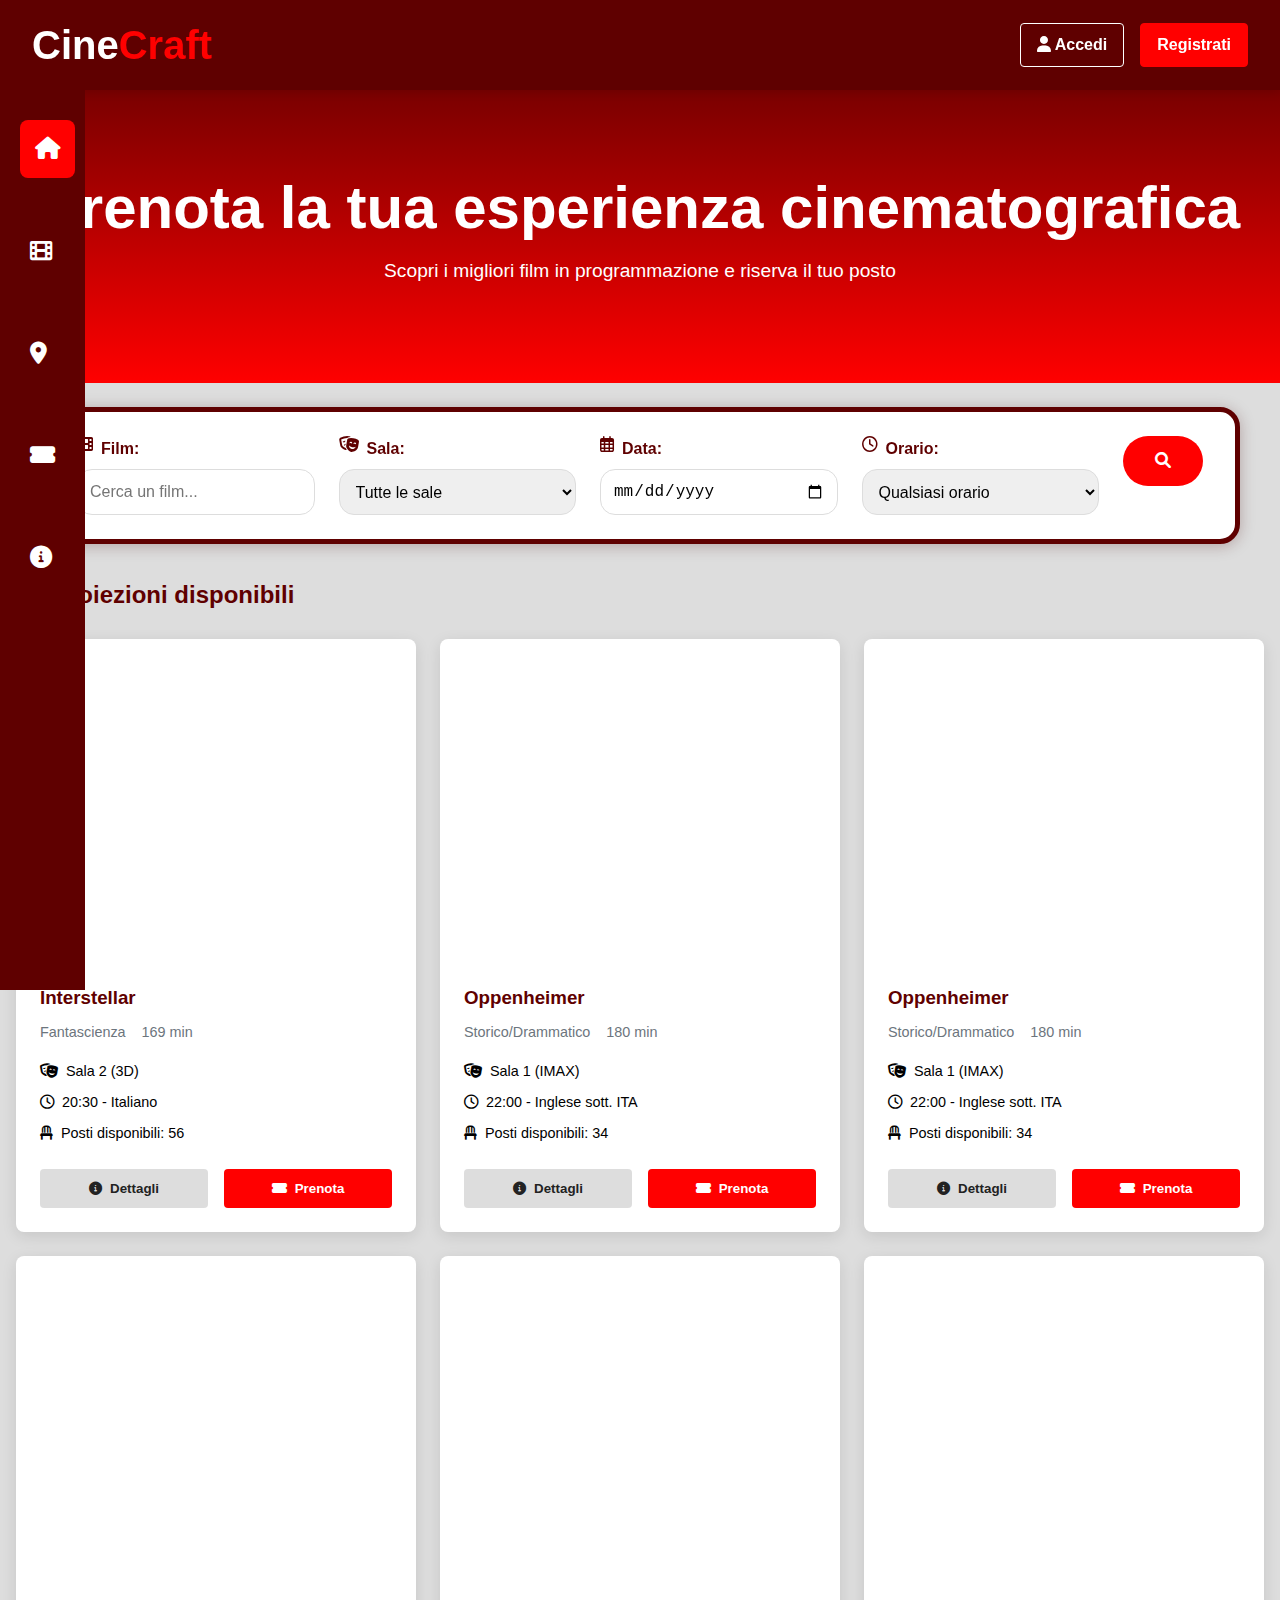
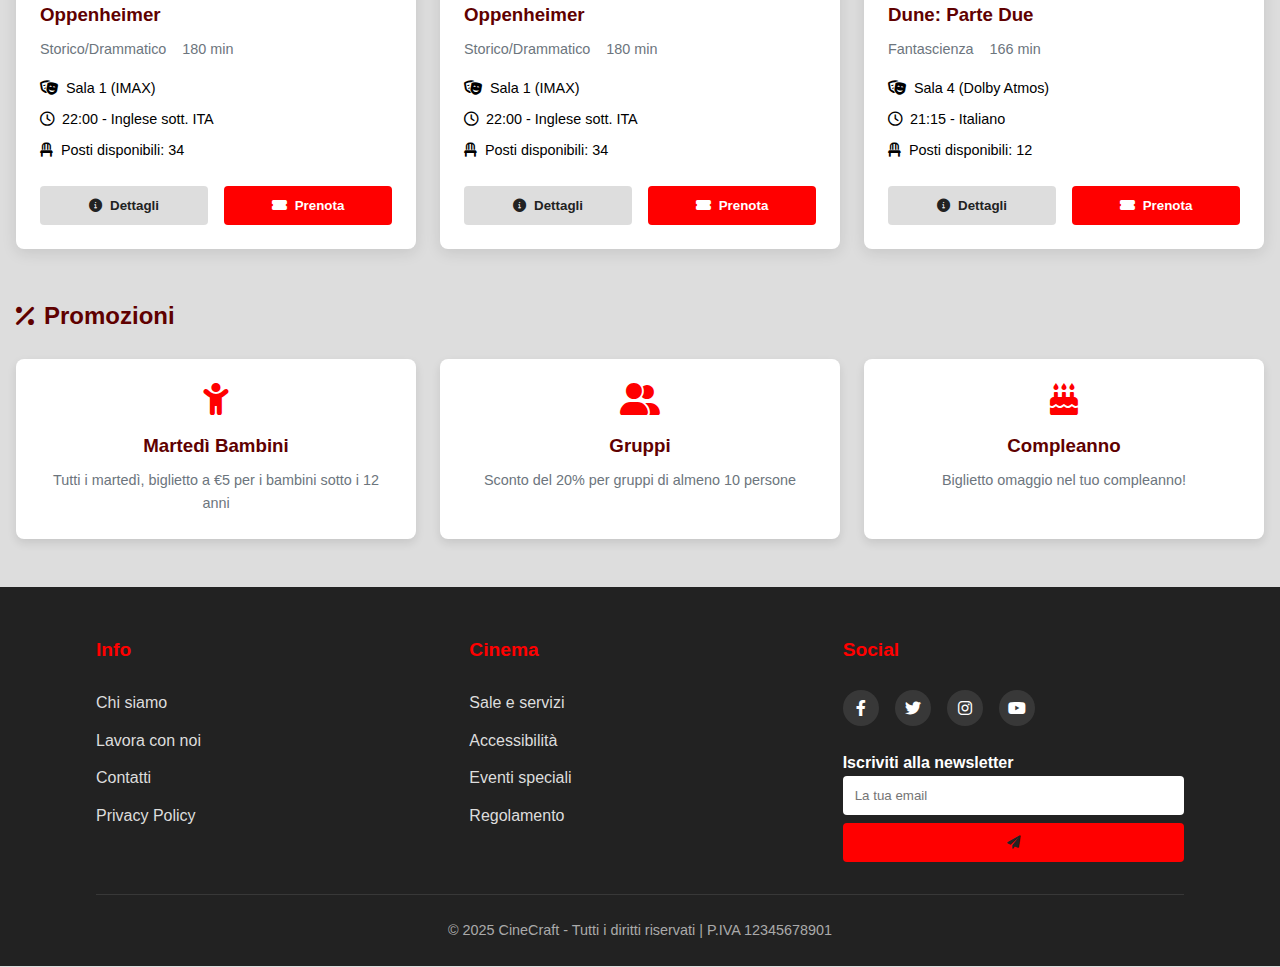
<file: Code/index.html>
<!DOCTYPE html>
<html lang="it">
<head>
  <meta charset="UTF-8">
  <meta name="viewport" content="width=device-width, initial-scale=1.0">
  <meta name="theme-color" content="#580000">
  <title>CineCraft - Prenotazione Biglietti</title>
  <link rel="icon" href="Icon.ico" type="image/x-icon">
  <link rel="stylesheet" href="style.css">
  <link rel="stylesheet" href="https://cdnjs.cloudflare.com/ajax/libs/font-awesome/6.0.0-beta3/css/all.min.css">
</head>
<body>
  <header class="main-header">
    <div class="header-content">
      <h1 class="logo">Cine<span>Craft</span></h1>
      <div class="user-actions">
        <a href="#" class="btn-login"><i class="fas fa-user"></i> Accedi</a>
        <a href="#" class="btn-register">Registrati</a>
      </div>
    </div>
  </header>
 
  <nav class="left-bar">
    <ul>
      <li><a href="#" class="active"><i class="fas fa-home"></i> Home</a></li>
      <li><a href="#"><i class="fas fa-film"></i> Film in programmazione</a></li>
      <li><a href="#"><i class="fas fa-map-marker-alt"></i> Sale</a></li>
      <li><a href="#"><i class="fas fa-ticket-alt"></i> I miei biglietti</a></li>
      <li><a href="#"><i class="fas fa-info-circle"></i> Info</a></li>
    </ul>
  </nav>
  <div class="right-content">
    <div class="hero-banner">
      <div class="hero-content">
        <h2>Prenota la tua esperienza cinematografica</h2>
        <p>Scopri i migliori film in programmazione e riserva il tuo posto</p>
      </div>
    </div>

    <section id="filtro" class="search-section">
      <div class="container">
        
        <form class="search-form">
          <div class="form-group">
            <label for="film"><i class="fas fa-film"></i> Film:</label>
            <input type="text" id="film" name="film" placeholder="Cerca un film...">
          </div>
          
          <div class="form-group">
            <label for="sala"><i class="fas fa-theater-masks"></i> Sala:</label>
            <select id="sala" name="sala">
              <option value="">Tutte le sale</option>
              <option value="1">Sala 1 (Standard)</option>
              <option value="2">Sala 2 (3D)</option>
              <option value="3">Sala 3 (IMAX)</option>
              <option value="4">Sala 4 (Dolby Atmos)</option>
            </select>
          </div>
          
          <div class="form-group">
            <label for="data"><i class="far fa-calendar-alt"></i> Data:</label>
            <input type="date" id="data" name="data">
          </div>
          
          <div class="form-group">
            <label for="orario"><i class="far fa-clock"></i> Orario:</label>
            <select id="orario" name="orario">
              <option value="">Qualsiasi orario</option>
              <option value="morning">Mattina (9:00-12:00)</option>
              <option value="afternoon">Pomeriggio (12:00-18:00)</option>
              <option value="evening">Sera (18:00-24:00)</option>
            </select>
          </div>
          
          <button type="submit" class="btn-search"><i class="fas fa-search"></i></button>
        </form>
      </div>
    </section>

    <main class="container">
      <section class="now-showing">
        <h2><i class="fas fa-star"></i> Proiezioni disponibili</h2>
        <div class="movie-grid">
          <article class="movie-card">
            <div class="movie-poster" style="background-image: url('https://m.media-amazon.com/images/I/91vIHsL-zjL.jpg')">
              <span class="movie-rating">4.8 <i class="fas fa-star"></i></span>
            </div>
            <div class="movie-info">
              <h3>Interstellar</h3>
              <div class="movie-meta">
                <span class="genre">Fantascienza</span>
                <span class="duration">169 min</span>
              </div>
              <div class="screening-info">
                <p><i class="fas fa-theater-masks"></i> Sala 2 (3D)</p>
                <p><i class="far fa-clock"></i> 20:30 - Italiano</p>
                <p><i class="fas fa-chair"></i> Posti disponibili: 56</p>
              </div>
              <div class="movie-actions">
                <button class="btn-details"><i class="fas fa-info-circle"></i> Dettagli</button>
                <button class="btn-book"><i class="fas fa-ticket-alt"></i> Prenota</button>
              </div>
            </div>
          </article>

          <article class="movie-card">
            <div class="movie-poster" style="background-image: url('https://www.agistriveneto.it/wp-content/uploads/2023/09/locandinapg1-1.jpg')">
              <span class="movie-rating">4.9 <i class="fas fa-star"></i></span>
            </div>
            <div class="movie-info">
              <h3>Oppenheimer</h3>
              <div class="movie-meta">
                <span class="genre">Storico/Drammatico</span>
                <span class="duration">180 min</span>
              </div>
              <div class="screening-info">
                <p><i class="fas fa-theater-masks"></i> Sala 1 (IMAX)</p>
                <p><i class="far fa-clock"></i> 22:00 - Inglese sott. ITA</p>
                <p><i class="fas fa-chair"></i> Posti disponibili: 34</p>
              </div>
              <div class="movie-actions">
                <button class="btn-details"><i class="fas fa-info-circle"></i> Dettagli</button>
                <button class="btn-book"><i class="fas fa-ticket-alt"></i> Prenota</button>
              </div>
            </div>
          </article>

          <article class="movie-card">
            <div class="movie-poster" style="background-image: url('https://www.agistriveneto.it/wp-content/uploads/2023/09/locandinapg1-1.jpg')">
              <span class="movie-rating">4.9 <i class="fas fa-star"></i></span>
            </div>
            <div class="movie-info">
              <h3>Oppenheimer</h3>
              <div class="movie-meta">
                <span class="genre">Storico/Drammatico</span>
                <span class="duration">180 min</span>
              </div>
              <div class="screening-info">
                <p><i class="fas fa-theater-masks"></i> Sala 1 (IMAX)</p>
                <p><i class="far fa-clock"></i> 22:00 - Inglese sott. ITA</p>
                <p><i class="fas fa-chair"></i> Posti disponibili: 34</p>
              </div>
              <div class="movie-actions">
                <button class="btn-details"><i class="fas fa-info-circle"></i> Dettagli</button>
                <button class="btn-book"><i class="fas fa-ticket-alt"></i> Prenota</button>
              </div>
            </div>
          </article>

          <article class="movie-card">
            <div class="movie-poster" style="background-image: url('https://www.agistriveneto.it/wp-content/uploads/2023/09/locandinapg1-1.jpg')">
              <span class="movie-rating">4.9 <i class="fas fa-star"></i></span>
            </div>
            <div class="movie-info">
              <h3>Oppenheimer</h3>
              <div class="movie-meta">
                <span class="genre">Storico/Drammatico</span>
                <span class="duration">180 min</span>
              </div>
              <div class="screening-info">
                <p><i class="fas fa-theater-masks"></i> Sala 1 (IMAX)</p>
                <p><i class="far fa-clock"></i> 22:00 - Inglese sott. ITA</p>
                <p><i class="fas fa-chair"></i> Posti disponibili: 34</p>
              </div>
              <div class="movie-actions">
                <button class="btn-details"><i class="fas fa-info-circle"></i> Dettagli</button>
                <button class="btn-book"><i class="fas fa-ticket-alt"></i> Prenota</button>
              </div>
            </div>
          </article>

          <article class="movie-card">
            <div class="movie-poster" style="background-image: url('https://www.agistriveneto.it/wp-content/uploads/2023/09/locandinapg1-1.jpg')">
              <span class="movie-rating">4.9 <i class="fas fa-star"></i></span>
            </div>
            <div class="movie-info">
              <h3>Oppenheimer</h3>
              <div class="movie-meta">
                <span class="genre">Storico/Drammatico</span>
                <span class="duration">180 min</span>
              </div>
              <div class="screening-info">
                <p><i class="fas fa-theater-masks"></i> Sala 1 (IMAX)</p>
                <p><i class="far fa-clock"></i> 22:00 - Inglese sott. ITA</p>
                <p><i class="fas fa-chair"></i> Posti disponibili: 34</p>
              </div>
              <div class="movie-actions">
                <button class="btn-details"><i class="fas fa-info-circle"></i> Dettagli</button>
                <button class="btn-book"><i class="fas fa-ticket-alt"></i> Prenota</button>
              </div>
            </div>
          </article>

          <article class="movie-card">
            <div class="movie-poster" style="background-image: url('https://pad.mymovies.it/filmclub/2021/10/212/locandinapg1.jpg')">
              <span class="movie-rating">4.5 <i class="fas fa-star"></i></span>
            </div>
            <div class="movie-info">
              <h3>Dune: Parte Due</h3>
              <div class="movie-meta">
                <span class="genre">Fantascienza</span>
                <span class="duration">166 min</span>
              </div>
              <div class="screening-info">
                <p><i class="fas fa-theater-masks"></i> Sala 4 (Dolby Atmos)</p>
                <p><i class="far fa-clock"></i> 21:15 - Italiano</p>
                <p><i class="fas fa-chair"></i> Posti disponibili: 12</p>
              </div>
              <div class="movie-actions">
                <button class="btn-details"><i class="fas fa-info-circle"></i> Dettagli</button>
                <button class="btn-book"><i class="fas fa-ticket-alt"></i> Prenota</button>
              </div>
            </div>
          </article>
        </div>
      </section>

      <section class="promotions">
        <h2><i class="fas fa-percentage"></i> Promozioni</h2>
        <div class="promo-cards">
          <div class="promo-card">
            <i class="fas fa-child"></i>
            <h3>Martedì Bambini</h3>
            <p>Tutti i martedì, biglietto a €5 per i bambini sotto i 12 anni</p>
          </div>
          <div class="promo-card">
            <i class="fas fa-user-friends"></i>
            <h3>Gruppi</h3>
            <p>Sconto del 20% per gruppi di almeno 10 persone</p>
          </div>
          <div class="promo-card">
            <i class="fas fa-birthday-cake"></i>
            <h3>Compleanno</h3>
            <p>Biglietto omaggio nel tuo compleanno!</p>
          </div>
        </div>
      </section>
    </main>
  </div>


  <footer class="main-footer">
    <div class="footer-content">
      <div class="footer-section">
        <h3>Info</h3>
        <ul>
          <li><a href="#">Chi siamo</a></li>
          <li><a href="#">Lavora con noi</a></li>
          <li><a href="#">Contatti</a></li>
          <li><a href="#">Privacy Policy</a></li>
        </ul>
      </div>
      <div class="footer-section">
        <h3>Cinema</h3>
        <ul>
          <li><a href="#">Sale e servizi</a></li>
          <li><a href="#">Accessibilità</a></li>
          <li><a href="#">Eventi speciali</a></li>
          <li><a href="#">Regolamento</a></li>
        </ul>
      </div>
      <div class="footer-section">
        <h3>Social</h3>
        <div class="social-icons">
          <a href="#"><i class="fab fa-facebook-f"></i></a>
          <a href="#"><i class="fab fa-twitter"></i></a>
          <a href="#"><i class="fab fa-instagram"></i></a>
          <a href="#"><i class="fab fa-youtube"></i></a>
        </div>
        <div class="newsletter">
          <h4>Iscriviti alla newsletter</h4>
          <form>
            <input type="email" placeholder="La tua email">
            <button type="submit"><i class="fas fa-paper-plane"></i></button>
          </form>
        </div>
      </div>
    </div>
    <div class="footer-bottom">
      <p>&copy; 2025 CineCraft - Tutti i diritti riservati | P.IVA 12345678901</p>
    </div>
  </footer>
</body>
</html>
</file>
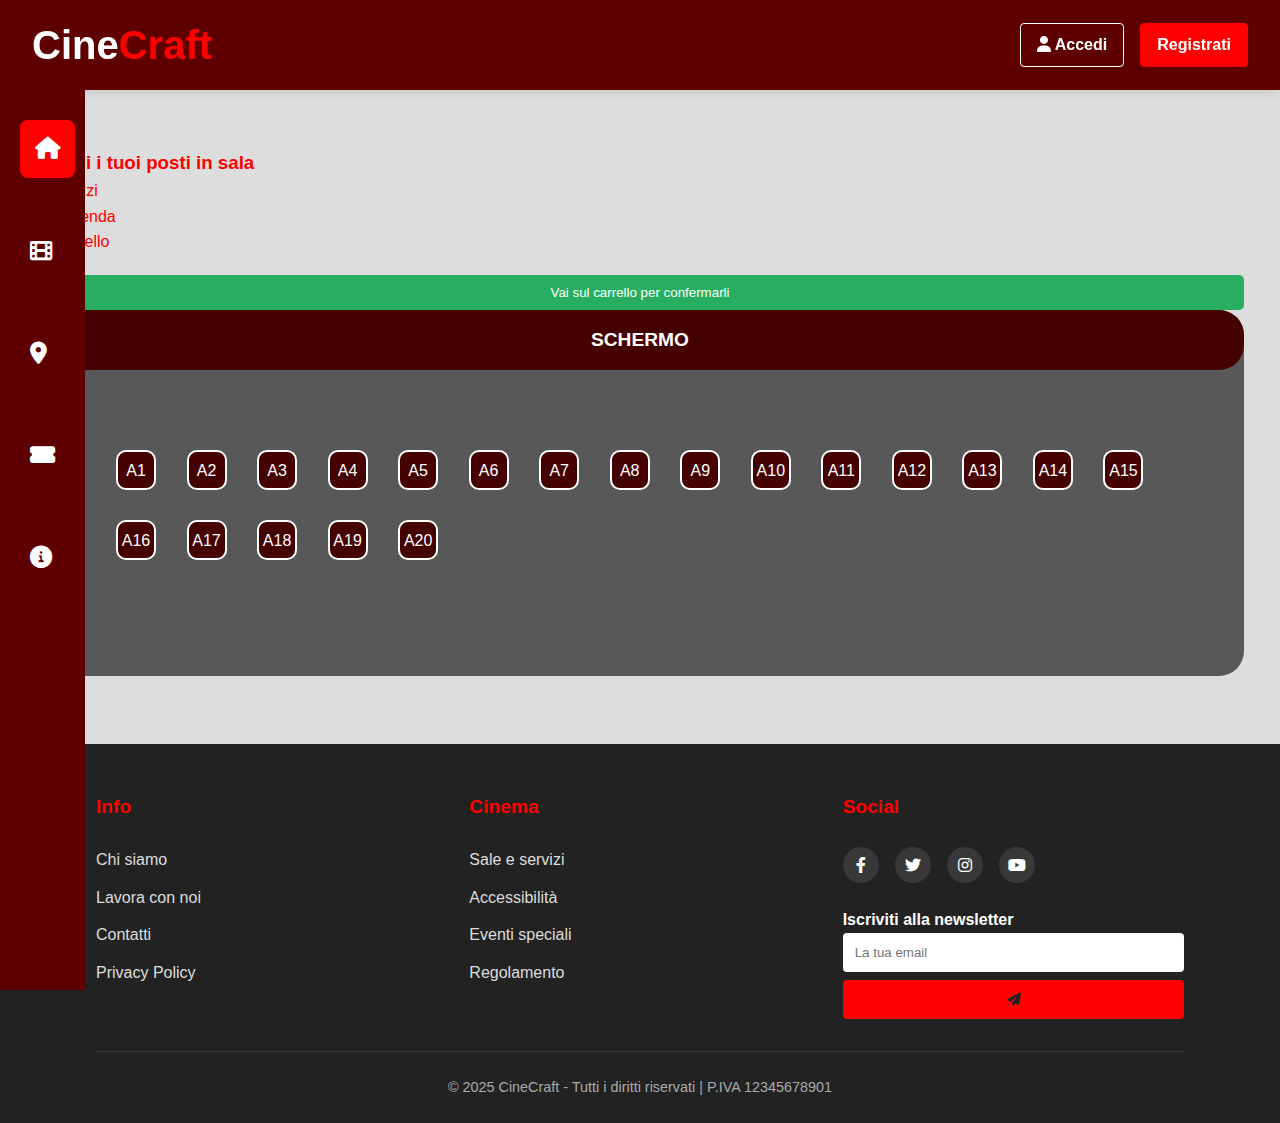
<file: Code/ticket.html>
<!DOCTYPE html>
<html lang="it">
<head>
  <meta charset="UTF-8">
  <meta name="viewport" content="width=device-width, initial-scale=1.0">
  <meta name="theme-color" content="#580000">
  <title>CineCraft - Prenotazione Biglietti</title>
  <link rel="icon" href="Icon.ico" type="image/x-icon">
  <link rel="stylesheet" href="style.css">
  <link rel="stylesheet" href="https://cdnjs.cloudflare.com/ajax/libs/font-awesome/6.0.0-beta3/css/all.min.css">
</head>
<body>
  <header class="main-header">
    <div class="header-content">
      <h1 class="logo">Cine<span>Craft</span></h1>
      <div class="user-actions">
        <a href="#" class="btn-login"><i class="fas fa-user"></i> Accedi</a>
        <a href="#" class="btn-register">Registrati</a>
      </div>
    </div>
  </header>
 
  <nav class="left-bar">
    <ul>
      <li><a href="#" class="active"><i class="fas fa-home"></i> Home</a></li>
      <li><a href="#"><i class="fas fa-film"></i> Film in programmazione</a></li>
      <li><a href="#"><i class="fas fa-map-marker-alt"></i> Sale</a></li>
      <li><a href="#"><i class="fas fa-ticket-alt"></i> I miei biglietti</a></li>
      <li><a href="#"><i class="fas fa-info-circle"></i> Info</a></li>
    </ul>
  </nav>
  <div class="right-content">
    <div class="container">
        <div class="sidebar">
            <h3>Seegli i tuoi posti in sala</h3>
            <ul style="list-style: none; padding: 0;">
                <li><input type="checkbox"> Prezzi</li>
                <li><input type="checkbox" checked> Legenda</li>
                <li><input type="checkbox"> Carrello</li>
            </ul>
            <button class="cart-button">Vai sul carrello per confermarli</button>
        </div>

        <div class="main-content">
            <div class="screen">SCHERMO</div>
            
            <div class="seat-selection">
                <div class="seats-grid">
                    <!-- Ripeti questo blocco per ogni posto -->
                    <div class="seat">A1</div>
                    <div class="seat">A2</div>
                    <div class="seat">A3</div>
                    <div class="seat">A4</div>
                    <div class="seat">A5</div>
                    <div class="seat">A6</div>
                    <div class="seat">A7</div>
                    <div class="seat">A8</div>
                    <div class="seat">A9</div>
                    <div class="seat">A10</div>
                    <div class="seat">A11</div>
                    <div class="seat">A12</div>
                    <div class="seat">A13</div>
                    <div class="seat">A14</div>
                    <div class="seat">A15</div>
                    <div class="seat">A16</div>
                    <div class="seat">A17</div>
                    <div class="seat">A18</div>
                    <div class="seat">A19</div>
                    <div class="seat">A20</div>
                    <!-- Aggiungi più posti qui -->
                </div>
            </div>
        </div>
    </div>
  </div>

<style>
    .right-content {
        margin-top: 8rem;
        padding: 20px;
    }

    .main-content {
        background-color: rgb(88, 88, 88);
        border-radius: 25px;
        padding-bottom: 1rem;
    }

    .screen {
            background-color: #450000;
            color: white;
            font-size: larger;
            font-weight: bold;
            text-align: center;
            padding: 15px;
            margin-bottom: 30px;
            border-radius: 25px;
            
        }

        .seats-grid {
            margin-top: 3rem;
            display: grid;
            grid-template-columns: repeat(15, 1fr);
            gap: 10px;
            margin: 5rem 5rem;
        }

        .seat {
            width: 40px;
            height: 40px;
            border: 2px solid #ffffff;
            background-color: #450000;
            border-radius: 10px;
            color: white;
            display: flex;
            align-items: center;
            justify-content: center;
            cursor: pointer;
            transition: all 0.2s;
            margin-bottom: 20px;
        }

        
        .seat:hover {
            background-color: #ff0000;
            color: white;
        }

        .cart-button {
            background-color: #27ae60;
            color: white;
            padding: 10px 20px;
            border: none;
            border-radius: 5px;
            cursor: pointer;
            margin-top: 20px;
            width: 100%;
        }
</style>

  <footer class="main-footer">
    <div class="footer-content">
      <div class="footer-section">
        <h3>Info</h3>
        <ul>
          <li><a href="#">Chi siamo</a></li>
          <li><a href="#">Lavora con noi</a></li>
          <li><a href="#">Contatti</a></li>
          <li><a href="#">Privacy Policy</a></li>
        </ul>
      </div>
      <div class="footer-section">
        <h3>Cinema</h3>
        <ul>
          <li><a href="#">Sale e servizi</a></li>
          <li><a href="#">Accessibilità</a></li>
          <li><a href="#">Eventi speciali</a></li>
          <li><a href="#">Regolamento</a></li>
        </ul>
      </div>
      <div class="footer-section">
        <h3>Social</h3>
        <div class="social-icons">
          <a href="#"><i class="fab fa-facebook-f"></i></a>
          <a href="#"><i class="fab fa-twitter"></i></a>
          <a href="#"><i class="fab fa-instagram"></i></a>
          <a href="#"><i class="fab fa-youtube"></i></a>
        </div>
        <div class="newsletter">
          <h4>Iscriviti alla newsletter</h4>
          <form>
            <input type="email" placeholder="La tua email">
            <button type="submit"><i class="fas fa-paper-plane"></i></button>
          </form>
        </div>
      </div>
    </div>
    <div class="footer-bottom">
      <p>&copy; 2025 CineCraft - Tutti i diritti riservati | P.IVA 12345678901</p>
    </div>
  </footer>
</body>
</html>
</file>
<file: Code/style.css>
/* Reset e Base */
* {
    margin: 0;
    padding: 0;
    box-sizing: border-box;
  }
  
  :root {
    --primary-color: #5f0000;
    --secondary-color: #ffffff;
    --primary-color-lighter: #ff0000;
    --dark-color: #222;
    --light-color: #cececeb2;
    --gray-color: #6c757d;
    --success-color: #28a745;
    --info-color: #17a2b8;
    --warning-color: #ffc107;
    --danger-color: #dc3545;
  }
  
  body {
    font-family: 'Segoe UI', Tahoma, Geneva, Verdana, sans-serif;
    line-height: 1.6;
    color: #ff0000;
    background-color: var(--light-color);
    padding-left: 0px;
  }
 
  .right-container {
    margin-left: 80px;
    padding-top: 2rem; 
    transition: all 0.4s ease;
    display: flex;
    flex-direction: column;
    gap: 20px;
}
  
  .container {
    min-width: 800px;
    max-width: 1500px;
    margin: 0 auto;
    padding: 0 1rem;
  }
  
  /* Header */
  .main-header {
    position: fixed;
    z-index: 1001;
    top: 0;
    width: 100%;
    background-color: var(--primary-color);
    color: white;
    padding: 0.8rem 2rem;
    box-shadow: 0 2px 10px rgba(0, 0, 0, 0.1);
  } 
  
  .header-content {
    display: flex;
    justify-content: space-between;
    align-items: center;
  }
  
  .logo {
    font-size: 2.5rem;
    font-weight: 700;
  }
  
  .logo span {
    color: var(--primary-color-lighter);
  }
  
  .user-actions {
    display: flex;
    gap: 1rem;
  }
  
  .btn-login, .btn-register {
    padding: 0.5rem 1rem;
    border-radius: 4px;
    text-decoration: none;
    font-weight: 600;
    transition: all 0.3s ease;
  }
  
  .btn-login {
    background-color: transparent;
    color: white;
    border: 1px solid white;
  }
  
  .btn-login:hover {
    background-color: rgba(253, 253, 253, 0.322);
  }
  
  .btn-register {
    background-color: var(--primary-color-lighter);
    color: white;
    border: 1px solid var(--primary-color-lighter);
  }
  
  .btn-register:hover {
    background-color:  #ff6b6b;
    border-color: #ff6b6b;
  }
  
/* Navigation */
.left-bar {
  position: fixed;
  left: 0;
  top: 5.6rem;
  bottom: 0;
  width: 85px; /* Slightly increased base width */
  height: 100vh;
  background-color: var(--primary-color);
  padding: 30px 15px;
  z-index: 1000;
  transition: all 0.3s cubic-bezier(0.4, 0, 0.2, 1);
  overflow-y: auto; /* Add scroll if content overflows */
  z-index : 1001;
}

.left-bar:hover {
  width: 280px; /* More reasonable expanded width */
  padding: 30px 25px; /* Increased padding when expanded */
}

.left-bar ul {
  display: flex;
  flex-direction: column;
  gap: 30px; /* Reduced gap between items */
  margin: 0;
  padding: 0;
}

.left-bar li {
  list-style: none; /* Removed list styling */
  position: relative;
}

.left-bar li a {
  display: flex;
  align-items: center;
  gap: 25px; /* Consistent gap between icon and text */
  color: white;
  font-size: 1.1rem;
  font-weight: 600;
  text-decoration: none;
  padding: 15px;
  border-radius: 8px;
  transition: all 0.2s ease;
  overflow: hidden;
}

.left-bar li a:hover, 
.left-bar li a.active {
  background-color: var(--primary-color-lighter);
  color: var(--secondary-color);
  transform: translateX(5px); /* Subtle movement effect */
}

.left-bar i {
  min-width: 40px; /* Fixed width for icons */
  font-size: 1.4rem;
  transition: transform 0.3s ease;
}

/* Text fade-in animation on hover */
.left-bar:hover li a span {
  opacity: 1;
  transition: opacity 0.3s ease 0.2s;
}

/* Initial state for text */
.left-bar li a span {
  opacity: 0;
  white-space: nowrap;
  transition: opacity 0.1s ease;
}

/* Hover effects for icons */
.left-bar li a:hover i {
  transform: scale(1.1);
}
  
  /* Hero Banner */
  .hero-banner {
    margin-top: 5rem;
    background: linear-gradient(#750000, #ff0000), url('https://via.placeholder.com/1920x600') center/cover no-repeat;
    color: white;
    padding: 5rem 0 5rem 0;
    width: auto;
    text-align: center;
  }
  
  .hero-content {
    display: flex;
    flex-direction: column;
    font-size: 2.5rem;
    margin-bottom: 1rem;
  }
  
  .hero-content p {
    flex-direction: column;
    font-size: 1.2rem;
  }
  
  /* Search Section */
  .search-section {
    background-color: white;
    border: 5px solid var(--primary-color);
    padding: 1.5rem 1rem;
    margin: 1.5rem auto;
    box-shadow: 0 2px 15px rgba(66, 0, 0, 0.267);
    position: sticky;
    top: 6rem;
    border-radius: 20px;
    z-index: 1000;
    max-width: calc(100% - 3rem);
    width: min(1200px, 95%);
  }
  
  .search-form {
    display: grid;
    grid-template-columns: repeat(auto-fit, minmax(200px, 1fr));
    gap: 1.5rem;
    align-items: lefts;
  }
  
  .form-group {
    width: auto;
    display: grid;
    grid-template-rows: auto 1fr;
    gap: 0.5rem;
    color: var(--primary-color);
  }
  
  .form-group label {
    font-weight: 600;
    display: flex;
    align-items: left;
    gap: 8px;
  }
  
  .form-group input,
  .form-group select {
    width: 100%;
    padding: 0.75rem;
    border: 1px solid #ddd;
    border-radius: 15px;
    font-size: 1rem;
  }
  
  .btn-search {
    grid-column: -1;
    background-color: var(--primary-color-lighter);
    color: white;
    border: none;
    padding: 1rem 2rem;
    border-radius: 30px;
    font-size: 1rem;
    cursor: pointer;
    transition: background-color 0.3s ease;
    height: fit-content;
  }

  .btn-search:hover {
    background-color: #450000;
  }
  
  /* Movie Grid */
  .now-showing h2 {
    margin: 2rem 0 1.5rem;
    color: var(--primary-color);
    display: flex;
    align-items: center;
    gap: 10px;
  }
  
  .movie-grid {
    display: grid;
    grid-template-columns: repeat(auto-fit, minmax(300px, 1fr));
    gap: 1.5rem;
  }
  
  .movie-card {
    background-color: white;
    border-radius: 8px;
    overflow: hidden;
    box-shadow: 0 4px 15px rgba(0, 0, 0, 0.1);
    transition: transform 0.3s ease, box-shadow 0.3s ease;
  }
  
  .movie-card:hover {
    transform: translateY(-5px);
    box-shadow: 0 8px 25px rgba(0, 0, 0, 0.15);
    position: relative;
    z-index: 1;
  }
  
  .movie-rating {
    position: absolute;
    top: 10px;
    right: 10px;
    background-color: var(--primary-color);
    color: rgb(255, 196, 0);
    padding: 0.3rem 0.6rem;
    border-radius: 20px;
    font-weight: 600;
    display: flex;
    align-items: center;
    gap: 4px;
  }

  .movie-poster {
    margin-top: 20px;
    height: 300px;
    background-size: contain;
    background-repeat: no-repeat;
    background-position: center;
    position: static;
  }
  
  .movie-info {
    padding: 1.5rem;
  }
  
  .movie-info h3 {
    margin-bottom: 0.5rem;
    color: var(--primary-color);
  }
  
  .movie-meta {
    display: flex;
    gap: 1rem;
    margin-bottom: 1rem;
    color: var(--gray-color);
    font-size: 0.9rem;
  }
  
  .screening-info {
    margin: 1rem 0;
  }
  
  .screening-info p {
    color: black;
    margin-bottom: 0.5rem;
    display: flex;
    align-items: center;
    gap: 8px;
    font-size: 0.9rem;
  }
  
  .movie-actions {
    display: flex;
    gap: 1rem;
    margin-top: 1.5rem;
  }
  
  .btn-details, .btn-book {
    flex: 1;
    padding: 0.75rem;
    border: none;
    border-radius: 4px;
    font-weight: 600;
    cursor: pointer;
    transition: all 0.3s ease;
    display: flex;
    align-items: center;
    justify-content: center;
    gap: 8px;
  }
  
  .btn-details {
    background-color: var(--light-color);
    color: var(--dark-color);
  }
  
  .btn-details:hover {
    background-color: #e2e6ea;
  }
  
  .btn-book {
    background-color: var(--primary-color-lighter);
    color: white;
  }
  
  .btn-book:hover {
    background-color: #450000;
  }
  
  /* Promotions */
  .promotions h2 {
    margin: 3rem 0 1.5rem;
    color: var(--primary-color);
    display: flex;
    align-items: center;
    gap: 10px;
  }
  
  .promo-cards {
    display: grid;
    grid-template-columns: repeat(auto-fit, minmax(250px, 1fr));
    gap: 1.5rem;
  }
  
  .promo-card {
    background-color: white;
    padding: 1.5rem;
    border-radius: 8px;
    box-shadow: 0 4px 10px rgba(0, 0, 0, 0.1);
    text-align: center;
    transition: transform 0.3s ease;
  }
  
  .promo-card:hover {
    transform: translateY(-5px);
  }
  
  .promo-card i {
    font-size: 2rem;
    color: var(--primary-color-lighter);
    margin-bottom: 1rem;
  }
  
  .promo-card h3 {
    color: var(--primary-color);
    margin-bottom: 0.5rem;
  }
  
  .promo-card p {
    color: var(--gray-color);
    font-size: 0.9rem;
  }
  
  /* Footer */
  .main-footer {
    background-color: var(--dark-color);
    color: white;
    padding: 3rem 6rem 0;
    margin-top: 3rem;
  }
  
  .footer-content {
    display: grid;
    grid-template-columns: repeat(auto-fit, minmax(200px, 1fr));
    gap: 2rem;
    margin-bottom: 2rem;
  }
  
  .footer-section h3 {
    color: var(--primary-color-lighter);
    margin-bottom: 1.5rem;
    font-size: 1.2rem;
  }
  
  .footer-section ul {
    list-style: none;
  }
  
  .footer-section li {
    margin-bottom: 0.75rem;
  }
  
  .footer-section a {
    color: #ddd;
    text-decoration: none;
    transition: color 0.3s ease;
  }
  
  .footer-section a:hover {
    color: var(--secondary-color);
  }
  
  .social-icons {
    display: flex;
    gap: 1rem;
    margin-bottom: 1.5rem;
  }
  
  .social-icons a {
    display: flex;
    align-items: center;
    justify-content: center;
    width: 36px;
    height: 36px;
    background-color: rgba(255, 255, 255, 0.1);
    border-radius: 50%;
    color: white;
    transition: all 0.3s ease;
  }
  
  .social-icons a:hover {
    background-color: var(--secondary-color);
    color: var(--dark-color);
  }
  
  .newsletter input {
    width: 100%;
    padding: 0.75rem;
    border: none;
    border-radius: 4px;
    margin-bottom: 0.5rem;
  }
  
  .newsletter button {
    width: 100%;
    padding: 0.75rem;
    background-color: var(--primary-color-lighter);
    color: var(--dark-color);
    border: none;
    border-radius: 4px;
    font-weight: 600;
    cursor: pointer;
    transition: background-color 0.3s ease;
  }
  
  .newsletter button:hover {
    background-color: #ff6b6b;
  }
  
  .footer-bottom {
    text-align: center;
    padding: 1.5rem 0;
    border-top: 1px solid rgba(255, 255, 255, 0.1);
    font-size: 0.9rem;
    color: #aaa;
  }
  

/* Responsive Styles */
  @media (max-width: 1200px) {
    .header-content {
      flex-direction: row;
      gap: 1rem;
    }

    .left-bar {
      width: 70px;
      top: 5.6rem;
      height: 100vh;
      padding: 10px;
      background-color: var(--primary-color);
      transition: all 0.2s ease;
    }
  
    .left-bar:hover {
      width: 300px; /* Disable hover expansion on mobile */
      padding: 10px;
    }
  
    .left-bar ul {
      flex-direction: column;
      justify-content: left;
      gap: 15px;
    }
  
    .left-bar li {
      width: 100%;
    }
  
    .left-bar li a {
      padding: 12px;
      gap: 0;
      justify-content: left;
    }
  
    .left-bar i {
      margin-bottom: 0;
      font-size: 1.6rem; /* Larger icons for touch targets */
    }
    .search-form {
      grid-template-columns: 1fr;
      gap: 1rem;
      width: 70%;
    }

    .btn-search {
      grid-column: 1;
      width: 100%;
      padding: 1rem;
      font-size: 1.1rem;
    }
    
    .search-section {
      top: 4rem;
      margin: 1rem 100px;      
      padding: 1rem;
    }
  
}
  

  @media (max-width: 480px) {
    .search-form {
      grid-template-columns: 1fr;
    }
    .search-section {
      padding: 1rem;
      border-width: 3px;
    }
    
    .form-group input, 
    .form-group select {
      padding: 0.5rem;
    }
    .promo-cards {
      grid-template-columns: 1fr;
    }
  }
</file>
